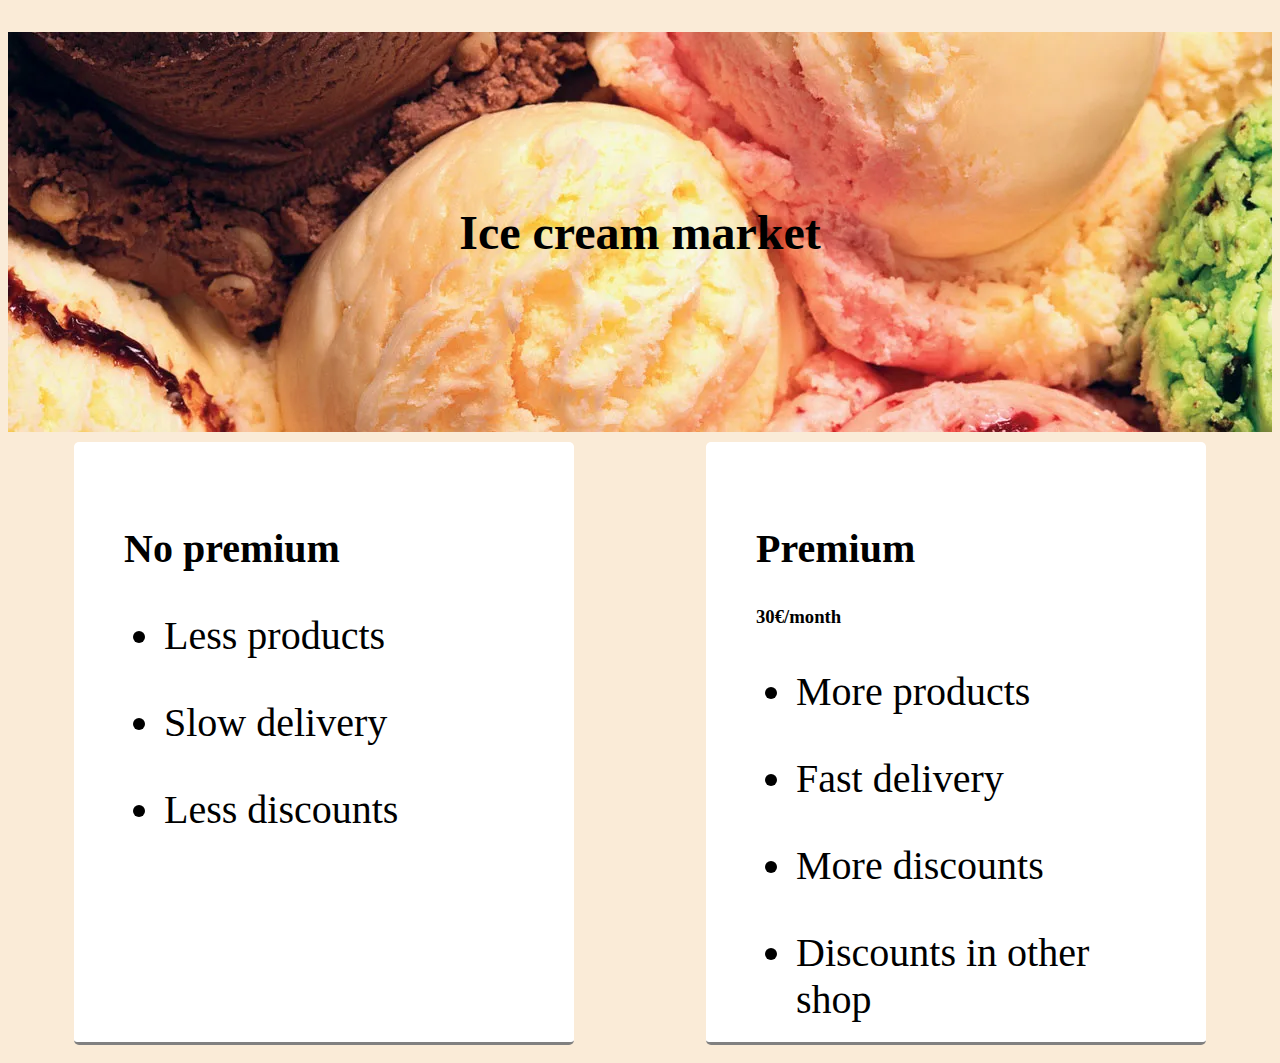
<file: index.html>
<!DOCTYPE html>
<html lang="en">
<head>
    <meta charset="UTF-8">
    <meta name="viewport" content="width=device-width, initial-scale=1.0">
    <title>Document</title>
    <link rel="stylesheet" href="./style.css">
</head>
<body>
    <div class="img">
        <h1>Ice cream market</h1>
    </div>
    <div class="position">
        <div class="card">
            <a href="./positioning/menu.html">
                <h2 class="text">No premium</h2>
                <ul class="text">
                    <li>
                        <p>Less products</p>
                    </li>
                    <li>
                        <p>Slow delivery</p>
                    </li>
                    <li>
                        <p>Less discounts</p>
                    </li>
                </ul>
            </a>
        </div>
        <div class="card">
            <a href="./positioning/menu.html">
                <h2 class="text">Premium</h2>
                <h3>30€/month</h3>
                <ul class="text">
                    <li>
                        <p>More products</p>
                    </li>
                    <li>
                        <p>Fast delivery</p>
                    </li>
                    <li>
                        <p>More discounts</p>
                    </li>
                    <li>
                        <p>Discounts in other shop</p>
                    </li>
                </ul>
            </a>
        </div>
    </div>    
</body>
</html>
</file>
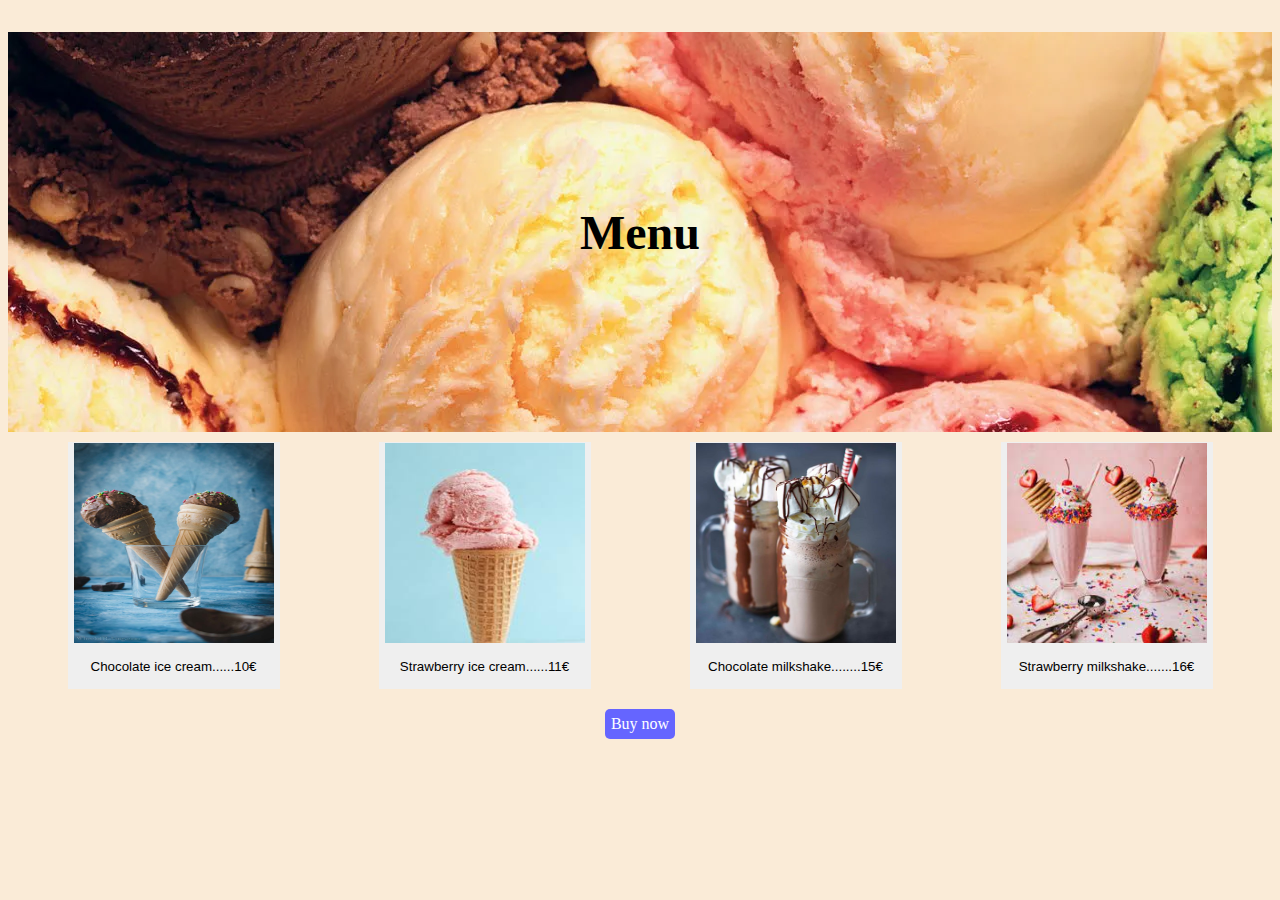
<file: positioning/menu.html>
<!DOCTYPE html>
<html lang="en">
<head>
    <meta charset="UTF-8">
    <meta name="viewport" content="width=device-width, initial-scale=1.0">
    <title>Document</title>
    <link rel="stylesheet" href="./menustyle.css">
</head>
<body>
    <div class="img">
        <h1>Menu</h1>
    </div>
    <div class="position">
        <div class="card">
            <button>
                <img src="../images/chocolate.jpg" alt="">
                <p>Chocolate ice cream......10€</p>
            </button>
        </div>
        <div class="card">
            <button>
                <img src="../images/strawberry.jpg" alt="">
                <p>Strawberry ice cream......11€</p>
            </button>
        </div>
        <div class="card">
            <button>
                <img src="../images/chocolatemilkshake.jpg" alt="">
                <p>Chocolate milkshake........15€</p>
            </button>
        </div>
        <div class="card">
            <button>
                <img src="../images/strawberrymilkshake.jpg" alt="">
                <p>Strawberry milkshake.......16€</p>
            </button>
        </div>
    </div>
    <footer class="position">
        <a href="../index.html">Buy now</a>
    </footer>
</body>
</html>
</file>
<file: style.css>
body{
    background-color: antiquewhite;
}
.img{
    margin: 0;
    padding: 0;
    width: 100%;
    height: 400px;
    background-image: url(./images/background.webp);
}
.card{
    background-color: #fff;
    width: 400px;
    height: 500px;
    margin: 10px;
    padding: 50px;
    border-radius: 5px;
    border-bottom: 3px solid grey;
}
.card:hover{
    border-bottom: 3px solid rgb(199, 61, 199);
    transform: scale(1.005);
}
a{
    text-decoration: none;
    color: #000;
}
.text{
    font-size: 2.5rem;
}
.position{
    display: flex;
    flex-direction: row;
    justify-content: space-around;
}
h1{
    height: 400px;
    display: flex;
    color: #000000;
    align-items: center;
    justify-content: center;
    font-size: 3rem;
}
</file>
<file: positioning/menustyle.css>
body {
    background-color: antiquewhite;
}
.position {
    display: flex;
    flex-direction: row;
    justify-content: space-around;
    padding: 10px;
}
.img {
    margin: 0;
    padding: 0;
    width: 100%;
    height: 400px;
    background-image: url(../images/background.webp);
}
h1 {
    height: 400px;
    display: flex;
    color: #000000;
    align-items: center;
    justify-content: center;
    font-size: 3rem;
}
img{
    width: 200px;
    height: 200px;
}
button{
    border: #ffffff;
}
button:active{
    transform: scale(0.92);
}
a{
    text-decoration: none;
    background-color: rgb(101, 101, 255);
    color: #ffffff;
    border-radius: 5px;
    height: 30px;
    width: 70px;
    display: flex;
    justify-content: center;
    align-items: center;
}
footer{
    display: flex;
    justify-content: end;
    padding-top: 50px;
    padding-right: 30px;
}
</file>
